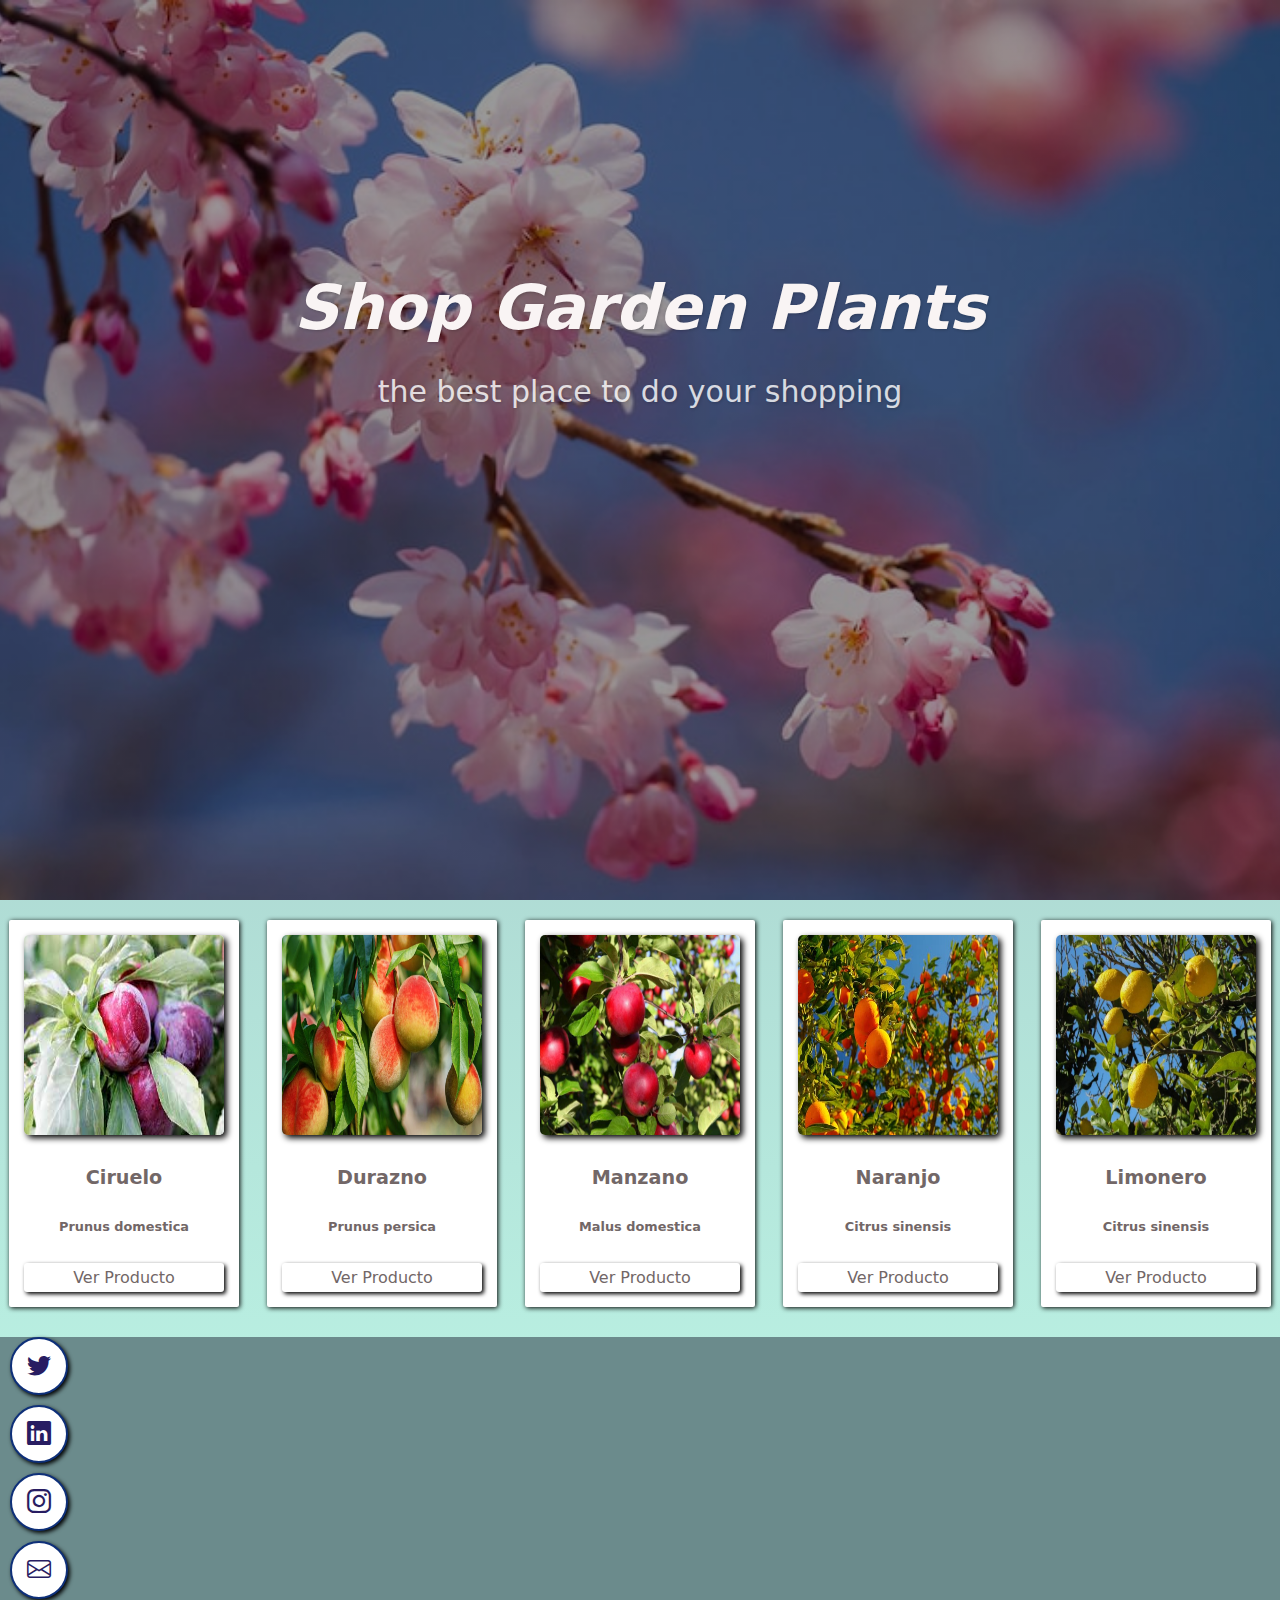
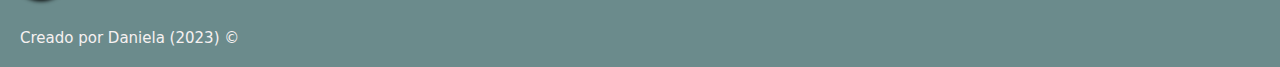
<file: index.html>
<!DOCTYPE html>
<html lang="es">
  <head>
    <meta charset="UTF-8" />
    <meta name="author" content="Daniela Lopez">
    <meta name="description" content="Landing Page de Productos">
    <meta name="keywords" content="HTML, CSS, JavaScript, Bootstrap">
    <meta name="viewport" content="width=device-width, initial-scale=1.0" />
    <link href="https://cdn.jsdelivr.net/npm/bootstrap@5.3.2/dist/css/bootstrap.min.css" rel="stylesheet" integrity="sha384-T3c6CoIi6uLrA9TneNEoa7RxnatzjcDSCmG1MXxSR1GAsXEV/Dwwykc2MPK8M2HN" crossorigin="anonymous">
     <!-- Iconos de Bootstrap -->
     <link rel="stylesheet" href="https://cdn.jsdelivr.net/npm/bootstrap-icons@1.9.1/font/bootstrap-icons.css">
    <link rel="stylesheet" href="style.css" />
    
    <title>Shop Garden</title>
     <!--favicon-->
     <link rel="icon" type="image/x-icon" href="imagenes/icono.svg">
  </head>
  <body>
     <!--banner-->
     <div class="banner">
        <div class="banner-container">
          <h1>Shop Garden Plants</h1>
          <p>the best place to do your shopping</p>
        </div>
      </div>
  
        
      

  </header>
    <div class="grid-container" id="grid-productos">
      <!--listas de todos los productos-->
      
    </div>

    
       <!-- Pie de pagina (footer) -->
    <footer class="seccion-oscura d-flex flex-column align-items-center justify-content-center"> 
       
        <div class="iconos-redes-sociales d-flex flex-wrap align-items-center justify-content-center">
          <a href="https://twitter.com/" target="_blank" rel="noopener noreferrer">
            <i class="bi bi-twitter"></i>
          </a>
         
          </a>
          <a href="https://www.linkedin.com/" target="_blank" rel="noopener noreferrer">
            <i class="bi bi-linkedin"></i>
          </a>
          <a href="https://www.instagram.com/lopezdan16/" target="_blank" rel="noopener noreferrer">
            <i class="bi bi-instagram"></i>
          </a>
          <a href="mailto:danielalo@micorreo.com" target="_blank" rel="noopener noreferrer">
            <i class="bi bi-envelope"></i>
          </a>
        </div>
        <div class="derechos-de-autor">Creado por Daniela (2023) &#169;</div>
      </footer>
     
    <script src="https://cdn.jsdelivr.net/npm/bootstrap@5.3.2/dist/js/bootstrap.bundle.min.js" integrity="sha384-C6RzsynM9kWDrMNeT87bh95OGNyZPhcTNXj1NW7RuBCsyN/o0jlpcV8Qyq46cDfL" crossorigin="anonymous"></script>
    <script src="script.js"></script>
  </body>
</html>
</file>
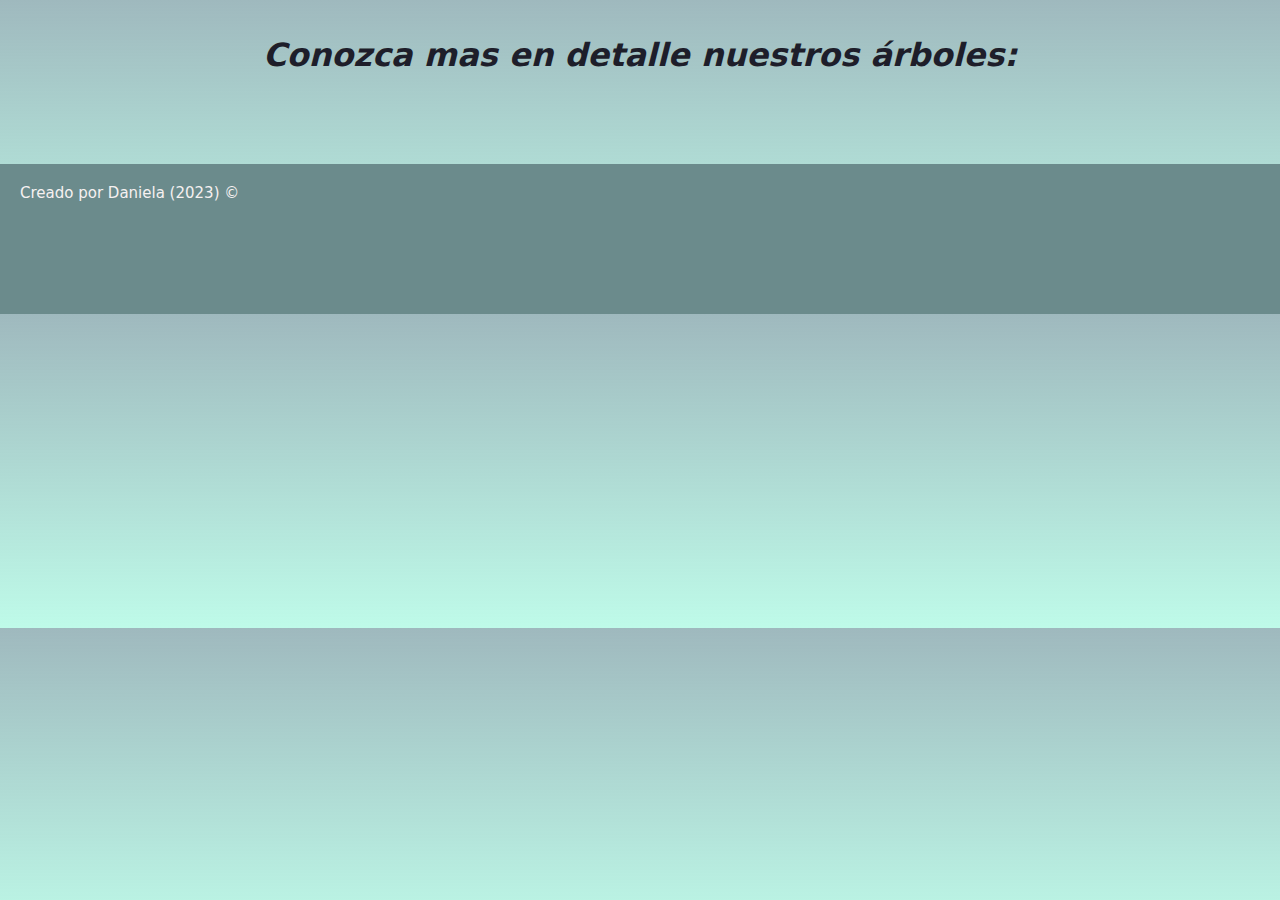
<file: producto.html>
<!DOCTYPE html>
<html lang="es">
  <head>
    <meta charset="UTF-8" />
    <meta name="viewport" content="width=device-width, initial-scale=1.0" />
    <link href="https://cdn.jsdelivr.net/npm/bootstrap@5.3.2/dist/css/bootstrap.min.css" rel="stylesheet" integrity="sha384-T3c6CoIi6uLrA9TneNEoa7RxnatzjcDSCmG1MXxSR1GAsXEV/Dwwykc2MPK8M2HN" crossorigin="anonymous">
     <!-- Iconos de Bootstrap -->
     <link rel="stylesheet" href="https://cdn.jsdelivr.net/npm/bootstrap-icons@1.9.1/font/bootstrap-icons.css">
    <link rel="stylesheet" href="style.css" />
    <title>Detalle el producto:</title>
  </head>
  <body>
    <header>
    <h1>Conozca mas en detalle nuestros árboles:</h1>
  </header>

    <div id="detalle-producto">
      <!--Detalles de los productos-->
    </div>

    
     <!-- Pie de pagina (footer) -->
     <footer class="seccion-oscura d-flex flex-column align-items-center justify-content-center"> 
       <p class="derechos-de-autor">Creado por Daniela (2023) &#169;</p>
     </footer>
  
    <script src="producto.js"></script>
  </body>
</html>
</file>
<file: style.css>
@import url('https://fonts.googleapis.com/css2?family=Dancing+Script:wght@400;500&display=swap');
:root {
  --colorFuente: #fffadd;
  --colorFondoItems: #ffffff;
  --colorTitulo: #1e1e2a;
  --colorSubTitulo: #726767;
  --colorBackground: linear-gradient(#9fb9be, #96f8db9d);
  --colorBotonesHover: #0e3b88;
  --colorDescripcion: #2f312e;
  --fuenteMedia: 2rem;
  --fuenteBaja: 1rem;
}
.seccion-oscura {
  color: white;
  background-color: #6b8b8c;
}

body {
  margin: 0;
  padding: 0;
  background: var(--colorBackground);
  font-family: "League Spartan", system-ui, sans-serif;
}

header {
  height: 128px;
}

/*Banner styles*/
.banner {
  background-size: cover;
  background-position: center;
  height: 100vh;
  background-image: linear-gradient(rgba(0, 0, 0, 0.4), rgba(0, 0, 0, 0.4)),
    url("imagenes/portada.jpg");
}

.banner-container {
  text-align: center;
  padding: 20% 0;
}

.banner h1 {
  margin: 0;
  color: rgb(249, 244, 244);
  text-shadow: 1px 1px 3px rgba(0, 0, 0, 0.2);
  font-size: 62px;
  font-weight: bold;
}

.banner p {
  font-size: 30px;
  color: white;
  opacity: 0.8;
  text-shadow: 1px 1px 3px rgba(0, 0, 0, 0.2);
}


h1 {
  color: var(--colorTitulo);
  font-size: 1,5rem;
  text-align: center;
  font-style: italic;
  padding-top: 15px;
  
  
}

h3 {
  color: var(--colorSubTitulo);
  text-align: center;
  text-shadow: 2px 2px #000;
}

.header-titulos {
  border-bottom: 1px solid transparent;
  border-image: linear-gradient(to left, transparent, #fff, transparent) 1;
  height: 128px;
}

.grid-container {
  display: grid;
  grid-template-columns: repeat(auto-fill, minmax(200px, 1fr));
  gap: 50px;
  padding: 20px;
  justify-items: center;
}

.grid-item {
  background-color: var(--colorFondoItems);
  color: var(--colorSubTitulo);
  padding: 15px;
  border-radius: 2px;
  box-shadow: 0 0 5px rgba(0, 0, 0, 0.2);
  cursor: pointer;
  text-align: center;
  font-size: 1.2em;
  box-shadow: 1px 1px 5px #000;
  transition: 0.2s;
  
}

.detalles-producto {
  display: flex;
  flex-direction: column;
  justify-content: center;
  align-items: center;
}

#descripcion {
  font-size: 1.5rem;
  padding: 0 20px;
  color: var(--colorDescripcion);
}

h4 {
  font-size: 1.2rem;
}

#nombre {
  text-align: center;
  font-size: 3em;
  color: var(--colorDescripcion);

}

#imagen {
  height: 200px;
  width: 200px;
  border-radius: 5px;
  box-shadow: 3px 3px 6px #000;
}

#imagen-producto {
  margin: auto;
  height: 300px;
  width: 300px;
  border-radius: 2px;
  box-shadow: 2px 2px 4px #000;
}

#descripcion {
  font-size: 2rem;
  font-style: inherit;
  text-align: center;
}

#valor {
  font-size: 1.5em;
}

#puntuacion {
  margin: 5px 0;
}

a {
  display: grid;
  -webkit-appearance: button;
  -moz-appearance: button;
  appearance: button;
  text-decoration: none;
  border-radius: 3px;
  padding: 15px;
  background-color: var(--colorFondoItems);
  color: var(--colorSubTitulo);
  transition: 1s;
  border: none;
  box-shadow: 2px 2px 4px #000;
  &:hover {
    color: var(--colorFondoItems);
    background-color: var(--colorBotonesHover);
    transition: 1s;

  }
}
 

.ver {
  padding: 5px 10px;
  margin-top: 15px;
  font-size: 1rem;
}
  /* Pie de pagina (footer) */

footer {
  min-height: 150px;
}

.footer-logo {
  height: 80px;
  width: 80px;
  margin: 10px;
}

.footer-texto {
  font-size: 1.5rem;
  padding: 20px;
  margin-bottom: 30px;
  font-family: 'Quicksand', sans-serif;
}

.iconos-redes-sociales a {
  width: 50px;
  height: 50px;
  display: flex;
  align-items: center;
  justify-content: center;
  padding: 2px;
  margin: 10px;
  border: 2px solid rgb(14, 48, 121);
  border-radius: 50%;
  transition: all 0.2s ease-in;
}

.iconos-redes-sociales i {
  color: rgb(40, 29, 98);
  font-size: 1.5rem;
  transition: all 0.2s ease-in;
}

.iconos-redes-sociales a:hover {
  background-color: white;
  border: 2px solid rgb(13, 110, 253);
}

.iconos-redes-sociales a:hover i {
  color: black;
}

.derechos-de-autor {
  font-size: 15px;
  color: #f6f1f1;
  padding: 20px;
}


.seccion-clara {
  color:black;
  background-color: white;
}
.texto-negro{
  color:black;
}
.texto-blanco{
  color:white;
}
.seccion-descripcion{
  font-size: 1.2rem;
  color:#584e4e
}

@media screen and (max-width: 719px) {
  .grid-item {
    -webkit-filter: grayscale(0);
    filter: grayscale(0);
  }
}
</file>
